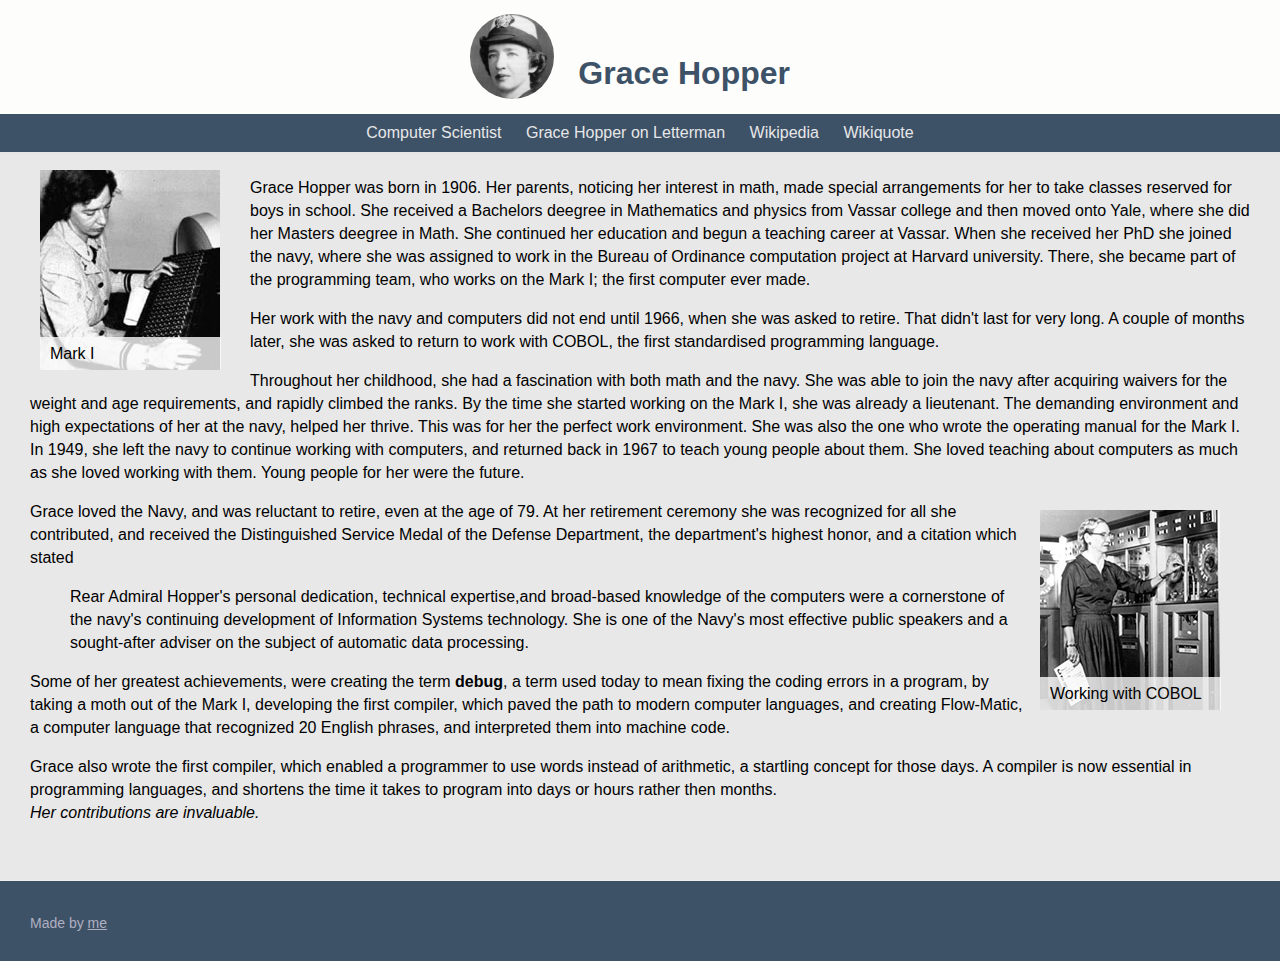
<file: lesson-4/index.html>
<!DOCTYPE html>
<html>
  <head>
    <title>Grace Hopper</title>
    <link rel="stylesheet" href="style.css">
  </head>
  <body>
    <header>
      <div class="portrait">
        <img src="gracehopper.jpg" alt="Grace Hopper">
      </div>
      <div class="title">
        <h1>Grace Hopper</h1>
      </div>

      <div id='toolbar'>
        <ul>
          <!--target... opens in new tab  -->
          <li> <a href="http://www.cs.yale.edu/homes/tap/Files/hopper-story.html" target="_blank">Computer Scientist</a></li>
          <li> <a href="http://www.youtube.com/watch?v=1-vcErOPofQ">Grace Hopper on Letterman</a></li>
          <li> <a href="http://en.wikipedia.org/wiki/Grace_Hopper">Wikipedia</a></li>
          <li> <a href="http://en.wikiquote.org/wiki/Grace_Hopper">Wikiquote</a></li>
        </ul>
      </div>
    </header>

    <div id="content">
      <div class="start-of-line">
        <img src="mark_i.jpg" alt="Mark">
        <span class="caption">Mark I</span>
      </div>
      <p>
      Grace Hopper was born in 1906. Her parents, noticing her interest in math, made special arrangements for her to take classes reserved for boys in school. She received a Bachelors deegree in Mathematics and  physics from Vassar college and then moved onto Yale, where she did her Masters deegree in Math. She continued her education and begun a teaching career at Vassar. When she received her PhD she joined the navy, where she was assigned to work in the Bureau of Ordinance computation project at Harvard university. There, she became part of the programming team, who works on the Mark I; the first computer ever made.
      </p>
      <p>
      Her work with the navy and computers did not end until 1966, when she was asked to retire. That didn't last for very long. A couple of months later, she was asked to return to work with COBOL, the first standardised programming language.
      </p>
      <p>
      Throughout her childhood, she had a fascination with both math and the navy. She was able to join the navy after acquiring waivers for the weight and age requirements, and rapidly climbed the ranks. By the time she started working on the Mark I, she was already a lieutenant.
      The demanding environment and high expectations of her at the navy, helped her thrive. This was for her the perfect work environment. She was also the one who wrote the operating manual for the Mark I. In 1949, she left the navy to continue working with computers, and returned back in 1967 to teach young people about them. She loved teaching about computers as much as she loved working with them. Young people for her were the future.
      </p>
      <div class="end-of-line">
         <img src="cobol.jpg" alt="Cobol">
         <span class="caption">Working with COBOL</span>
      </div>
      <p>
      Grace loved the Navy, and was reluctant to retire, even at the age of 79. At her retirement ceremony she was recognized for all she contributed, and received the Distinguished Service Medal of the Defense Department, the department's highest honor, and a citation which stated
      <blockquote>
        Rear Admiral Hopper's personal dedication, technical expertise,and broad-based knowledge of the computers were a cornerstone of the navy's continuing development of Information Systems technology. She is one of the Navy's most effective public speakers and a sought-after adviser on the subject of automatic data processing.
      </blockquote>
      </p>
      <p>
      Some of her greatest achievements, were creating the term <b>debug</b>, a term used today to mean fixing the coding errors in a program, by taking a moth out of the Mark I, developing the first compiler, which paved the path to modern computer languages, and creating Flow-Matic, a computer language that recognized 20 English phrases, and interpreted them into machine code.
      </p>
      <p>
      Grace also wrote the first compiler, which enabled a programmer to use words instead of arithmetic, a startling concept for those days. A compiler is now essential in programming languages, and shortens the time it takes to program into days or hours rather then months.
      <br/>
      <em>Her contributions are invaluable.</em>
      </p>
    </div>

    <footer>
      <p>Made by <a href="#">me</a></p>
    </footer>
  </body>
</html>
</file>
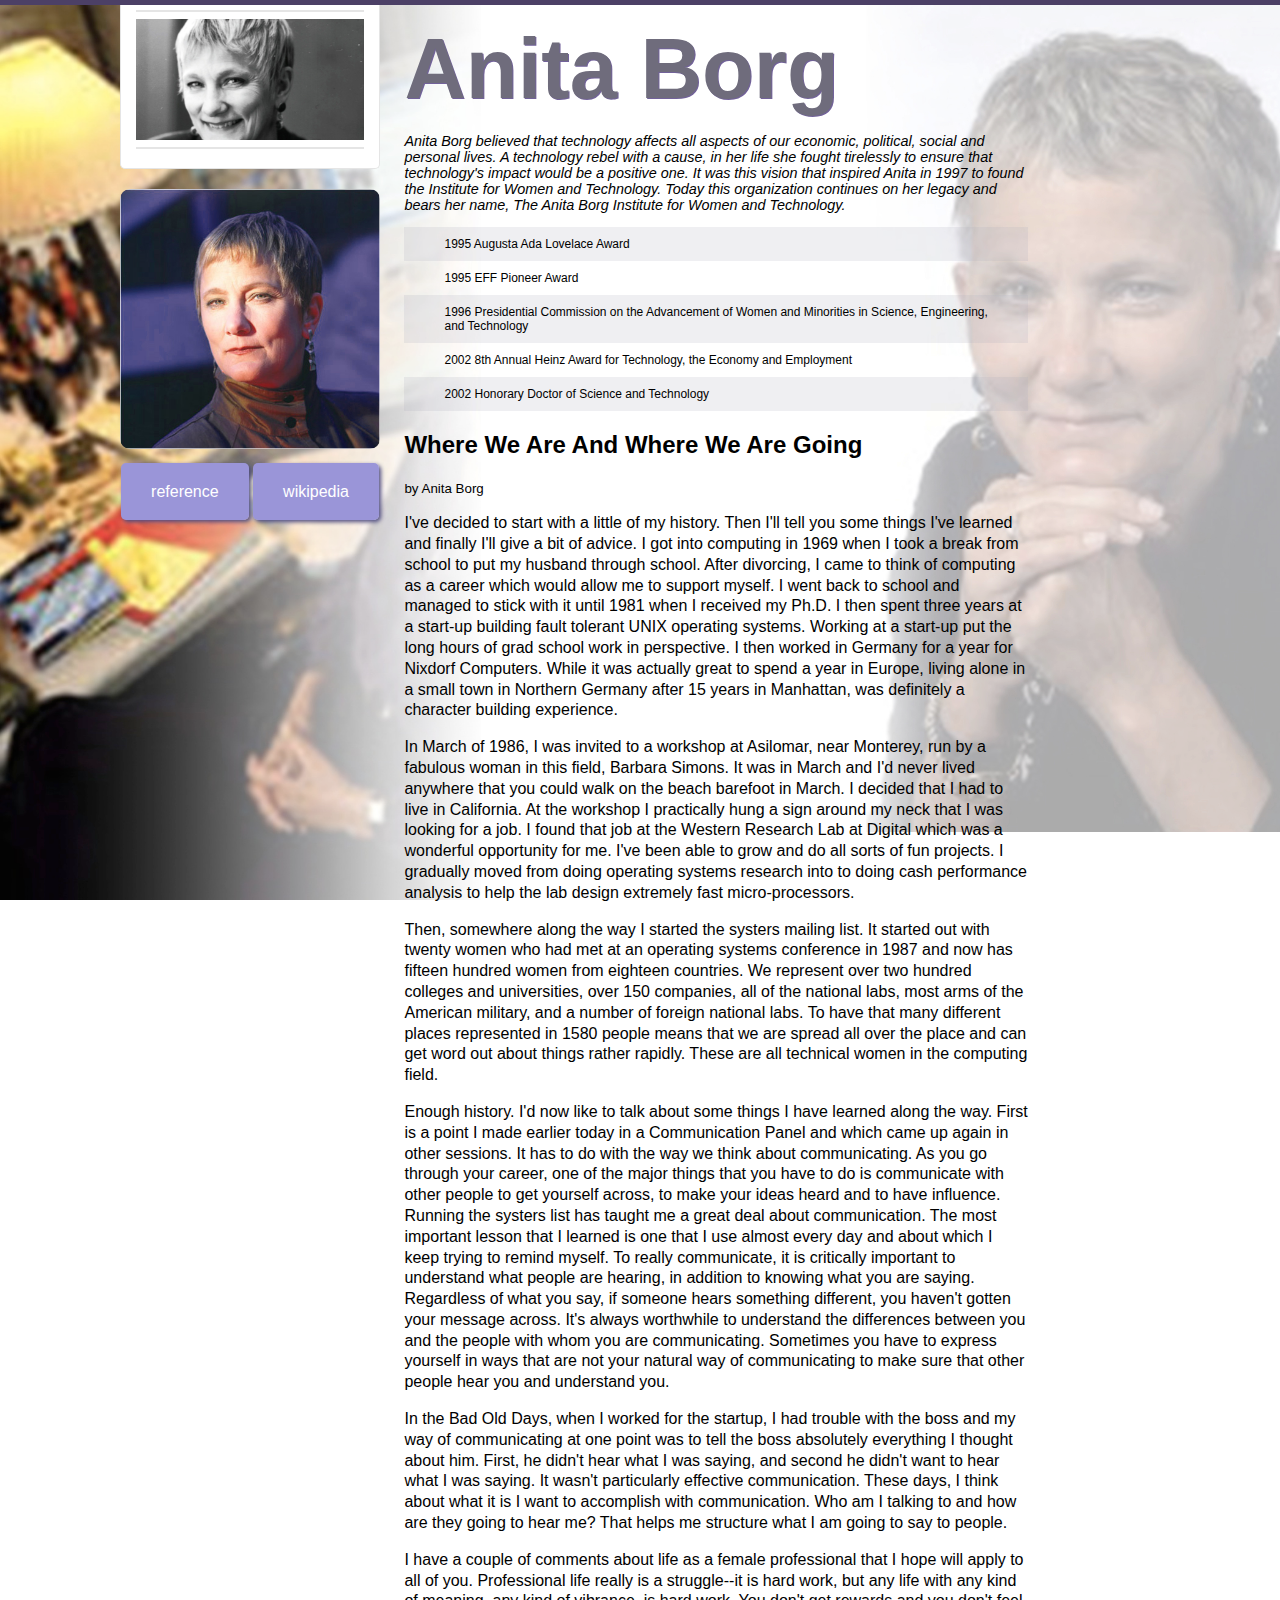
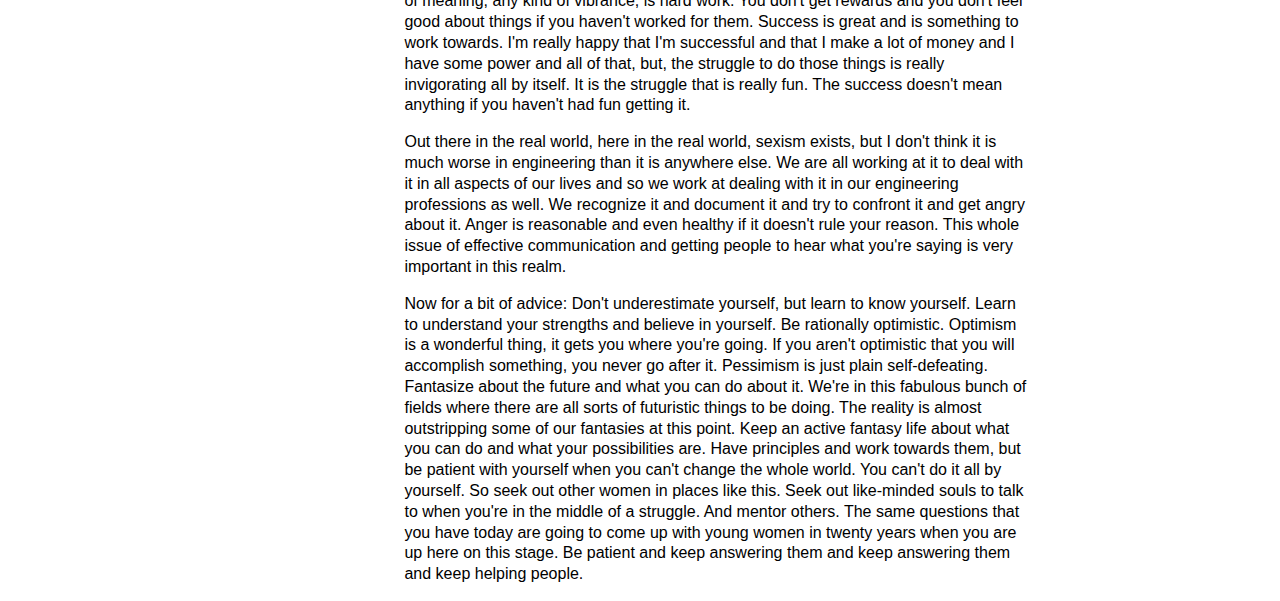
<file: lesson-5/index.html>
<!DOCTYPE html>
<html>
  <head>
    <title>Anita Borg</title>
    <link rel="stylesheet" href="style.css">
  </head>

  <body>
    <div id='wrapper'>
      <div id='left-bar'>
        <div class='frame'>
          <img src="assets/images/anita-top.jpg" alt="Anita Borg image 1">
        </div>
        <div>
          <img class='rounded' src="assets/images/anita-bottom.jpg" alt="Anita Borg image 2">
        </div>
        <div class='references'>
          <a class='btn' href="http://gos.sbc.edu/b/borg.html">reference</a>
          <a class='btn' href="http://en.wikipedia.org/wiki/Anita_Borg">wikipedia</a>
        </div>
      </div>
      <div id='container'>
        <h1>Anita Borg</h1>
        <p class='about'>
          Anita Borg believed that technology affects all aspects of our economic, political, social and personal lives. A technology rebel with a cause, in her life she fought tirelessly to ensure that technology's impact would be a positive one. It was this vision that inspired Anita in 1997 to found the Institute for Women and Technology. Today this organization continues on her legacy and bears her name, The Anita Borg Institute for Women and Technology.
        </p>
        <div class='achievements'>
          <ul>
            <li>1995 Augusta Ada Lovelace Award</li>
            <li>1995 EFF Pioneer Award</li>
            <li>1996 Presidential Commission on the Advancement of Women and Minorities in Science, Engineering, and Technology
            </li>
            <li>2002 8th Annual Heinz Award for Technology, the Economy and Employment</li>
            <li>2002 Honorary Doctor of Science and Technology</li>
          </ul>
        </div>
        <div class='speech'>
          <h2>Where We Are And Where We Are Going</h2>
          <small>by Anita Borg</small>
          <p>
            I've decided to start with a little of my history. Then I'll tell you some things I've learned and finally I'll give a bit of advice.
            I got into computing in 1969 when I took a break from school to put my husband through school. After divorcing, I came to think of computing as a career which would allow me to support myself. I went back to school and managed to stick with it until 1981 when I received my Ph.D. I then spent three years at a start-up building fault tolerant UNIX operating systems. Working at a start-up put the long hours of grad school work in perspective. I then worked in Germany for a year for Nixdorf Computers. While it was actually great to spend a year in Europe, living alone in a small town in Northern Germany after 15 years in Manhattan, was definitely a character building experience.
          </p>
          <p>
            In March of 1986, I was invited to a workshop at Asilomar, near Monterey, run by a fabulous woman in this field, Barbara Simons. It was in March and I'd never lived anywhere that you could walk on the beach barefoot in March. I decided that I had to live in California. At the workshop I practically hung a sign around my neck that I was looking for a job. I found that job at the Western Research Lab at Digital which was a wonderful opportunity for me. I've been able to grow and do all sorts of fun projects. I gradually moved from doing operating systems research into to doing cash performance analysis to help the lab design extremely fast micro-processors.
          </p>
          <p>
            Then, somewhere along the way I started the systers mailing list. It started out with twenty women who had met at an operating systems conference in 1987 and now has fifteen hundred women from eighteen countries. We represent over two hundred colleges and universities, over 150 companies, all of the national labs, most arms of the American military, and a number of foreign national labs. To have that many different places represented in 1580 people means that we are spread all over the place and can get word out about things rather rapidly. These are all technical women in the computing field.
          </p>
          <p>
            Enough history. I'd now like to talk about some things I have learned along the way. First is a point I made earlier today in a Communication Panel and which came up again in other sessions. It has to do with the way we think about communicating. As you go through your career, one of the major things that you have to do is communicate with other people to get yourself across, to make your ideas heard and to have influence. Running the systers list has taught me a great deal about communication. The most important lesson that I learned is one that I use almost every day and about which I keep trying to remind myself. To really communicate, it is critically important to understand what people are hearing, in addition to knowing what you are saying. Regardless of what you say, if someone hears something different, you haven't gotten your message across. It's always worthwhile to understand the differences between you and the people with whom you are communicating. Sometimes you have to express yourself in ways that are not your natural way of communicating to make sure that other people hear you and understand you.
          </p>
          <p>
            In the Bad Old Days, when I worked for the startup, I had trouble with the boss and my way of communicating at one point was to tell the boss absolutely everything I thought about him. First, he didn't hear what I was saying, and second he didn't want to hear what I was saying. It wasn't particularly effective communication. These days, I think about what it is I want to accomplish with communication. Who am I talking to and how are they going to hear me? That helps me structure what I am going to say to people.
          </p>
          <p>
            I have a couple of comments about life as a female professional that I hope will apply to all of you. Professional life really is a struggle--it is hard work, but any life with any kind of meaning, any kind of vibrance, is hard work. You don't get rewards and you don't feel good about things if you haven't worked for them. Success is great and is something to work towards. I'm really happy that I'm successful and that I make a lot of money and I have some power and all of that, but, the struggle to do those things is really invigorating all by itself. It is the struggle that is really fun. The success doesn't mean anything if you haven't had fun getting it.
          </p>
          <p>
            Out there in the real world, here in the real world, sexism exists, but I don't think it is much worse in engineering than it is anywhere else. We are all working at it to deal with it in all aspects of our lives and so we work at dealing with it in our engineering professions as well. We recognize it and document it and try to confront it and get angry about it. Anger is reasonable and even healthy if it doesn't rule your reason. This whole issue of effective communication and getting people to hear what you're saying is very important in this realm.
          </p>
          <p>
            Now for a bit of advice: Don't underestimate yourself, but learn to know yourself. Learn to understand your strengths and believe in yourself. Be rationally optimistic. Optimism is a wonderful thing, it gets you where you're going. If you aren't optimistic that you will accomplish something, you never go after it. Pessimism is just plain self-defeating. Fantasize about the future and what you can do about it. We're in this fabulous bunch of fields where there are all sorts of futuristic things to be doing. The reality is almost outstripping some of our fantasies at this point. Keep an active fantasy life about what you can do and what your possibilities are. Have principles and work towards them, but be patient with yourself when you can't change the whole world. You can't do it all by yourself. So seek out other women in places like this. Seek out like-minded souls to talk to when you're in the middle of a struggle. And mentor others. The same questions that you have today are going to come up with young women in twenty years when you are up here on this stage. Be patient and keep answering them and keep answering them and keep helping people.
          </p>
        </div>

      </div>
    </div>
  </body>
</html>
</file>
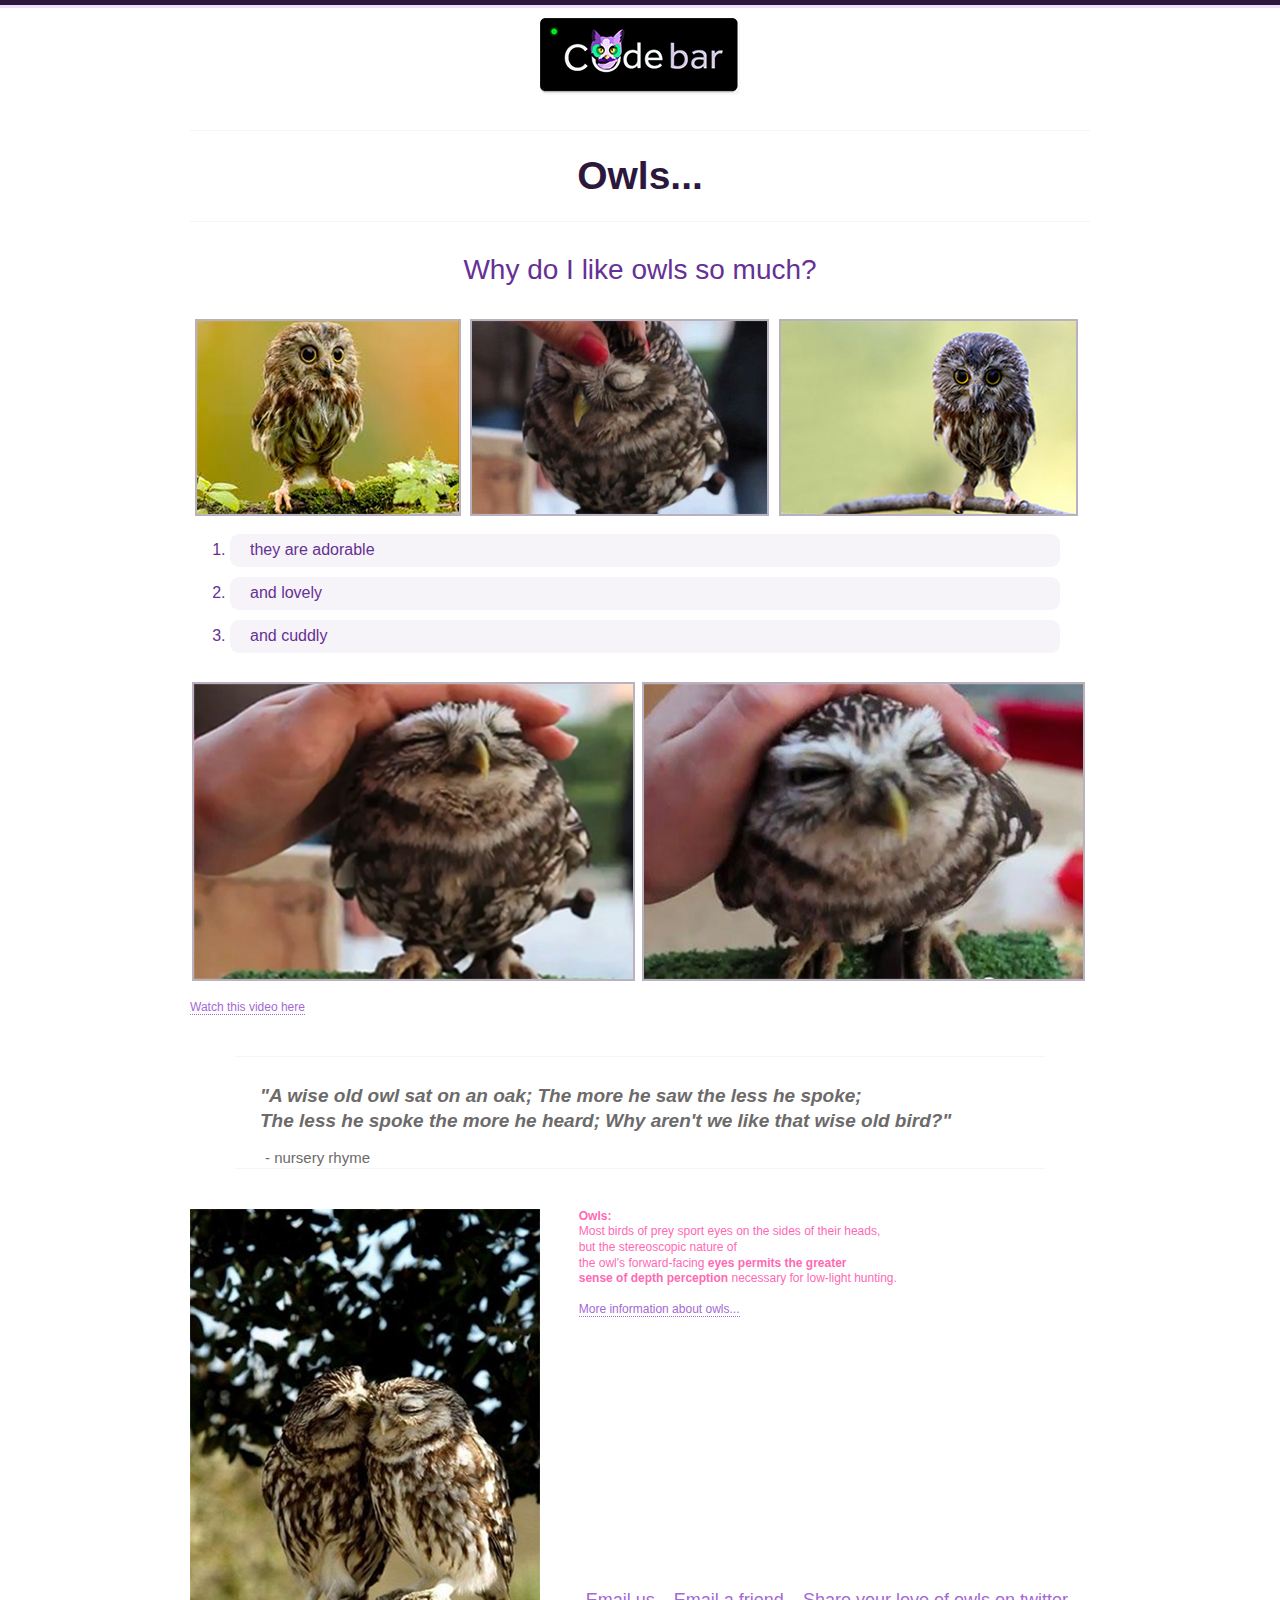
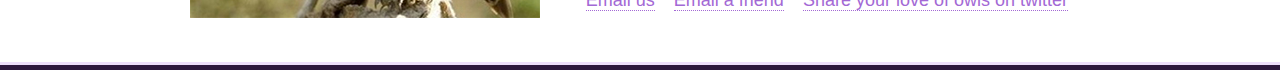
<file: lesson-2-css/example.html>
<!DOCTYPE html>
<html>
  <head>
    <title>I love owls</title>
    <link rel="stylesheet" type="text/css" href="style.css">
  </head>

  <body>
    <div id="top-line"></div>

    <div id="main">
      <div id="logo"><img src="logo.png"></div>
      <h1>Owls...</h1>
      <h2>Why do I like owls so much?</h2>

      <ul class="pictures">
        <li><img src="img1.jpg"></li>
        <li><img src="img2.jpg"></li>
        <li><img src="img3.jpg"></li>
      </ul>

      <ol>
        <li>they are adorable</li>
        <li>and lovely</li>
        <li>and cuddly</li>
      </ol>

      <div class="bigimg"><img src="img4.jpg"></div>
      <div class="bigimg"><img src="img5.jpg"></div>

      <a href="http://www.youtube.com/watch?v=gBjnfgnwXic">Watch this video here</a>

      <div id="the-quote">
        <h4>
          <i>&#34;A wise old owl sat on an oak;  The more he saw the less he spoke; <br>
             The less he spoke the more he heard; Why aren&#39;t we like that wise old bird?&#34;
          </i>
        </h4>
        <p><small>- nursery rhyme</small></p>
      </div>

      <div class="right-box">
        <div id="text-block">
          <h3>Owls:</h3>
          <p>
            Most birds of prey sport eyes on the sides of their heads,<br>
            but the stereoscopic nature of <br>
            the owl's forward-facing <strong>eyes permits the greater <br>
            sense of depth perception </strong>necessary for low-light hunting. <br>
            <br>
            <a href="http://en.wikipedia.org/wiki/Owl">More information about owls...</a>
          </p>
        </div>

        <ul id="links">
          <li>
             <a href="mailto:social@codebar.io?subject=I love owls :: Codebar">Email us</a>
          </li>
          <li>
             <a href="mailto:?subject=I love owls :: Codebar">Email a friend</a>
          </li>
          <li>
            <a href="http://twitter.com/home?status=I love owls! via @codebar">Share your love of owls on twitter</a>
          </li>
        </ul>
      </div>

      <div class="left-box">
        <img src="img6.jpg">
      </div>
    </div>

    <div id="bottom-line"></div>
  </body>
</html>
</file>
<file: lesson-4/style.css>
body {
  padding: 0;
  margin: 0;
  font-family: Helvetica, Arial, sans-serif;
}

header {
  background-color: #fdfdfc;
  border-bottom: 1px solid #e7e6e6;
  padding-top: 14px;
  text-align: center;
  position: fixed;
  width: 100%;
  z-index: 99;
  min-width: 570px;
}

.portrait, .title {
  display: inline-block;
}

.portrait img {
  border-radius: 45px;
  height: 85px;
}

.portrait {
  padding-bottom: 10px;
}

.title {
  margin: 20px 20px 0;
  vertical-align: top;
}

.title h1 {
  color: #3D5167;
}

#toolbar ul {
  list-style: none;
  margin: 0;
  padding: 0;
}

#toolbar li {
  display: inline-block;
  padding: 10px;
}

#toolbar{
  background-color: #3D5167;
  text-align: center;
}

#toolbar li a {
  text-decoration: none;
  color: #e7e7e7;
}

#toolbar li a:hover {
  border-bottom: 1px solid;
}

#content {
  background-color: #e8e8e8;
  padding: 160px 30px 40px;
  line-height: 23px;
}

.start-of-line {
  float: left;
}

.end-of-line {
  float: right;
}

.start-of-line, .end-of-line {
  padding: 10px;
  height: 200px;
  width: 200px;
  position: relative;
}

.caption {
  background-color: rgba(250, 250, 250, 0.8);
  padding: 5px 10px;
  position: absolute;
  bottom: 10px;
  left: 10px;
  width: 73%;
}

footer {
  height: 60px;
  padding-top: 20px;
  background-color: #3D5167;
  border-top: 1px solid #eeeeee;
  width: 100%;
}

footer p {
  color: #b0afc0;
  font-size: 14px;
  margin-left: 30px;
}

footer a {
  color: #b0afc0;
}
</file>
<file: lesson-5/style.css>
body {
  font-family: Helvetica, Arial, sans-serif;
  margin: 0;
  padding: 0;
  border-top: 5px solid #4c4066;
  background: url('assets/images/background-right.jpg') right top no-repeat,
            url('assets/images/background-left.jpg') left no-repeat;
  background-size: 420px auto, auto 900px;
  background-attachment: fixed, fixed;
}

#wrapper {
  width: 90%;
  max-width: 1040px;
  margin: 0 auto;
  min-width: 900px;
}

h1 {
  margin: 15px 0;
  font-size: 85px;
  color: #6f6c7c;
  text-shadow: 1px 1px #72629a;
}

#left-bar {
  width: 25%;
  min-width: 200px;
  display: inline-block;
}

#left-bar img {
  width: 100%;
}

#container {
  margin-left: 20px;
  display: inline-block;
  vertical-align: top;
  width: 60%;
}

.frame {
  padding: 5px 15px 15px;
  background-color: white;
  margin-bottom: 20px;
  border: 1px solid #e5e5e5;
  border-top: none;
  border-bottom-left-radius: 5px;
  border-bottom-right-radius: 5px;
}

.rounded {
  border-radius: 10px;
}

#left-bar .frame img {
  border-top: 2px solid #e5e5e5;
  border-bottom: 2px solid #e5e5e5;
  padding: 7px 0;
}

.references {
  margin-top: 30px;
  text-align: center;
}

a.btn {
  color: white;
  padding: 20px 30px;
  text-decoration: none;
  background-color: #9a95d8;
  border-radius: 5px;
  box-shadow: 2px 2px 4px #4e4c80;
}

a.btn:hover {
  box-shadow: 1px 1px 2px #4e4c80 inset;
}

p.about {
  font-size: 0.9em;
  font-style: italic;
}

p:not(.about) {
  line-height: 1.3em;
}

.achievements ul {
  list-style: none;
  padding: 0;
  margin: 0;
}

.achievements li {
  padding: 10px 40px;
  font-size: 0.75em;
}

.achievements li:nth-child(odd) {
  background-color: rgba(176, 175, 192, 0.2);
}
</file>
<file: lesson-2-css/style.css>
/*place your styles here*/
/*Affect everything in the body tags, but can be overidden further done*/
html, body, div, h1, h2, h3, h4, h5, h6, p, a, img, small, b, i, ol, ul, li {
  margin: 0;
  padding: 0;
  border: 0;
  font-size: 100%;
  vertical-align: baseline;
}

body {
  /*Can use different formats RGB, hex numbers*/
  /*http://www.w3schools.com/cssref/pr_text_color.asp*/
  color: hotpink;
  /*Can define by px, % or word*/
  /*http://www.w3schools.com/cssref/pr_font_font-size.asp*/
  font-size: 12px;
  /*Pick a list of fonts to use if browser doesnt support*/
  /*http://www.w3schools.com/cssref/pr_font_font-family.asp*/
  font-family: Helvetica, Arial, sans-serif;
  line-height: 1.3;
}
/*Change all tags with the ul*/
ul {
  /*Change properties in this tag of the list style ie icons, position etc*/
  /*http://www.w3schools.com/cssref/pr_list-style.asp*/
   list-style: none;
}

a {
   color: #a369d5;
   text-decoration: none;
   border-bottom: 1px dotted #a369d5;
}

.pictures {
   margin: 10px auto;
   width: 900px;
}

#logo {
   margin: 0 auto 30px;
   width: 200px;
}

.pictures li {
   display: inline;
   margin: 3px;
}

img {
  margin: 0;
  border: 0;
}

.bigimg img {
  margin: 15px 2px;
  width: 439px;
  border: 12px solid #b9b1bf;
}

#main {
  width: 900px;
  margin: 0 auto 40px;
  padding: 0;
}

.right-box {
  float: right;
}

#top-line {
  width: 100%;
  height: 5px;
  background-color: #2d183d;
  border-bottom: 3px solid #eedffb;
  margin-bottom: 10px;
}

#bottom-line {
  width: 100%;
  height: 5px;
  background-color: #2d183d;
  border-top: 3px solid #eedffb;
}

h1 {
  font-size: 39px;
  color: #2d183d;
  text-align: center;
  border-bottom: 1px solid #f6f4f8;
  border-top: 1px solid #f6f4f8;
  padding: 20px 0;
}

h2 {
  font-size: 28px;
  margin: 15px 0;
  color: #663095;
  padding: 15px 0;
  font-weight: 400;
  text-align: center;
}

h4 {
  color: #6D6A6A;
  font-size: 19px;
  padding: 27px 25px 15px;
}

small {
  color: #6D6A6A;
  font-size: 15px;
  margin: 0 30px 10px;
  text-align: right;
}

ol {
  margin: 14px 0;
}

ol li {
  background-color: #F6F4F8;
  color: #663095;
  font-size: 16px;
  font-weight: 400;
  margin: 10px 30px 10px 40px;
  padding: 6px 20px;
  border-radius: 9px;
}

#the-quote{
  border-bottom: 1px solid #f6f4f8;
  border-top: 1px solid #f6f4f8;
  margin: 40px auto;
  width: 90%;
}

#links {
  margin: 10px 15px 0 0;
}

#links li {
  margin: 0 7px;
  font-size: 18px;
  display: inline;
}

#text-block {
  height: 370px;
}

.pictures li img {
  border: 2px solid #b9b1bf;
}

.bigimg img {
  margin: 15px 2px;
  width: 439px;
  border: 2px solid #b9b1bf;
}

.bigimg{
  display: inline;
}

.pictures li:first-child {
  margin-left: 5px;
}
</file>
